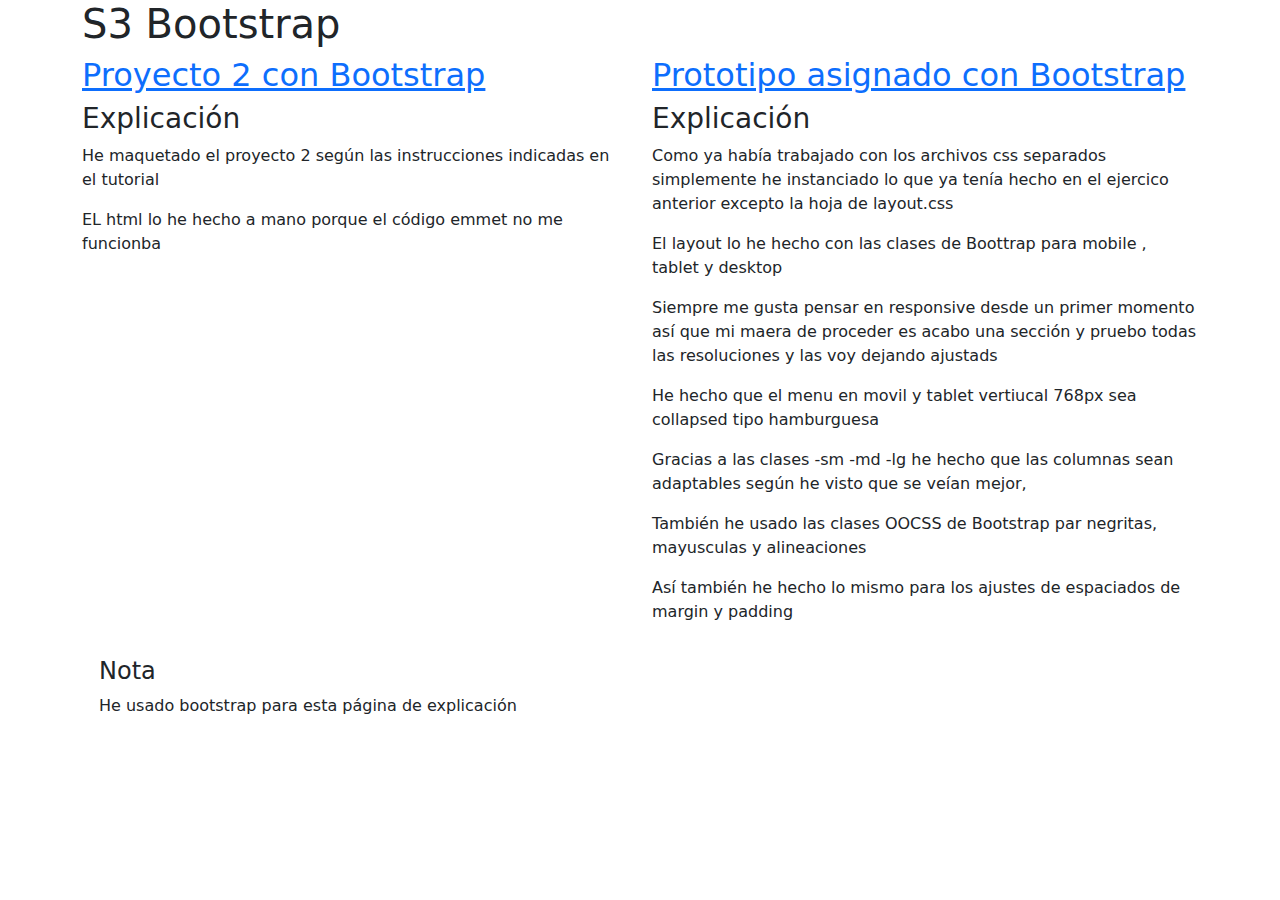
<file: index.html>
<!DOCTYPE html>
<html lang="en">
  <head>
    <meta charset="UTF-8" />
    <meta name="viewport" content="width=device-width, initial-scale=1.0" />
    <title>Document</title>

    <!-- Bootstrap CSS -->
    <link
      href="https://cdn.jsdelivr.net/npm/bootstrap@5.3.3/dist/css/bootstrap.min.css"
      rel="stylesheet"
      integrity="sha384-QWTKZyjpPEjISv5WaRU9OFeRpok6YctnYmDr5pNlyT2bRjXh0JMhjY6hW+ALEwIH"
      crossorigin="anonymous"
    />
  </head>
  <body>


      <div class="container">
        <div class="row">
          <div class="col-md">
            <h1>S3 Bootstrap</h1>
          </div>
        </div>

        <div class="row">
          <div class="col-sm-6">
            <h2><a href="./proyecto2/index.html">Proyecto 2 con Bootstrap</a></h2>
            <section>
              <h3>Explicación</h3>

              <p>He maquetado el proyecto 2 según las  instrucciones indicadas en el tutorial</p>

              <p>EL html lo he hecho a mano porque el código emmet no me funcionba</p>


            </section>
          </div>
          <div class="col-sm-6"><h2><a href="./prototipo/index.html">Prototipo asignado con Bootstrap</a></h2>
            <section>
              <h3>Explicación</h3>
              <p>Como ya había trabajado con los archivos css separados simplemente he instanciado lo que ya tenía hecho en el ejercico anterior excepto la hoja de layout.css</p>
              <p>El layout lo he hecho con las clases de Boottrap para mobile , tablet y desktop</p>
              <p>Siempre me gusta pensar en responsive desde un primer momento así que mi maera de proceder es acabo una sección y pruebo todas las resoluciones y las voy dejando ajustads</p>
              <p>He hecho que el menu en  movil y tablet vertiucal 768px sea collapsed tipo hamburguesa</p>
              <p>Gracias a las clases -sm -md -lg he hecho que las columnas sean adaptables según he visto que se veían mejor,</p>
              <p>También he usado las clases OOCSS de Bootstrap par negritas, mayusculas y alineaciones</p>
              <p>Así también he hecho lo mismo para los ajustes de espaciados de margin y padding</p>
              
            </section></div>
        </div>

        <div class="row">
          <div class="col">
            <div class="alert callout-danger">
              <h4>Nota</h4>
                He usado bootstrap para esta página de explicación
            </div>
            
          </div>
        </div>
      </div>


     
    
    <script
      src="https://cdn.jsdelivr.net/npm/bootstrap@5.3.3/dist/js/bootstrap.bundle.min.js"
      integrity="sha384-YvpcrYf0tY3lHB60NNkmXc5s9fDVZLESaAA55NDzOxhy9GkcIdslK1eN7N6jIeHz"
      crossorigin="anonymous"
    ></script>
    <script
      src="https://cdn.jsdelivr.net/npm/@popperjs/core@2.11.8/dist/umd/popper.min.js"
      integrity="sha384-I7E8VVD/ismYTF4hNIPjVp/Zjvgyol6VFvRkX/vR+Vc4jQkC+hVqc2pM8ODewa9r"
      crossorigin="anonymous"
    ></script>
    <script
      src="https://cdn.jsdelivr.net/npm/bootstrap@5.3.3/dist/js/bootstrap.min.js"
      integrity="sha384-0pUGZvbkm6XF6gxjEnlmuGrJXVbNuzT9qBBavbLwCsOGabYfZo0T0to5eqruptLy"
      crossorigin="anonymous"
    ></script>
  </body>
</html>
</file>
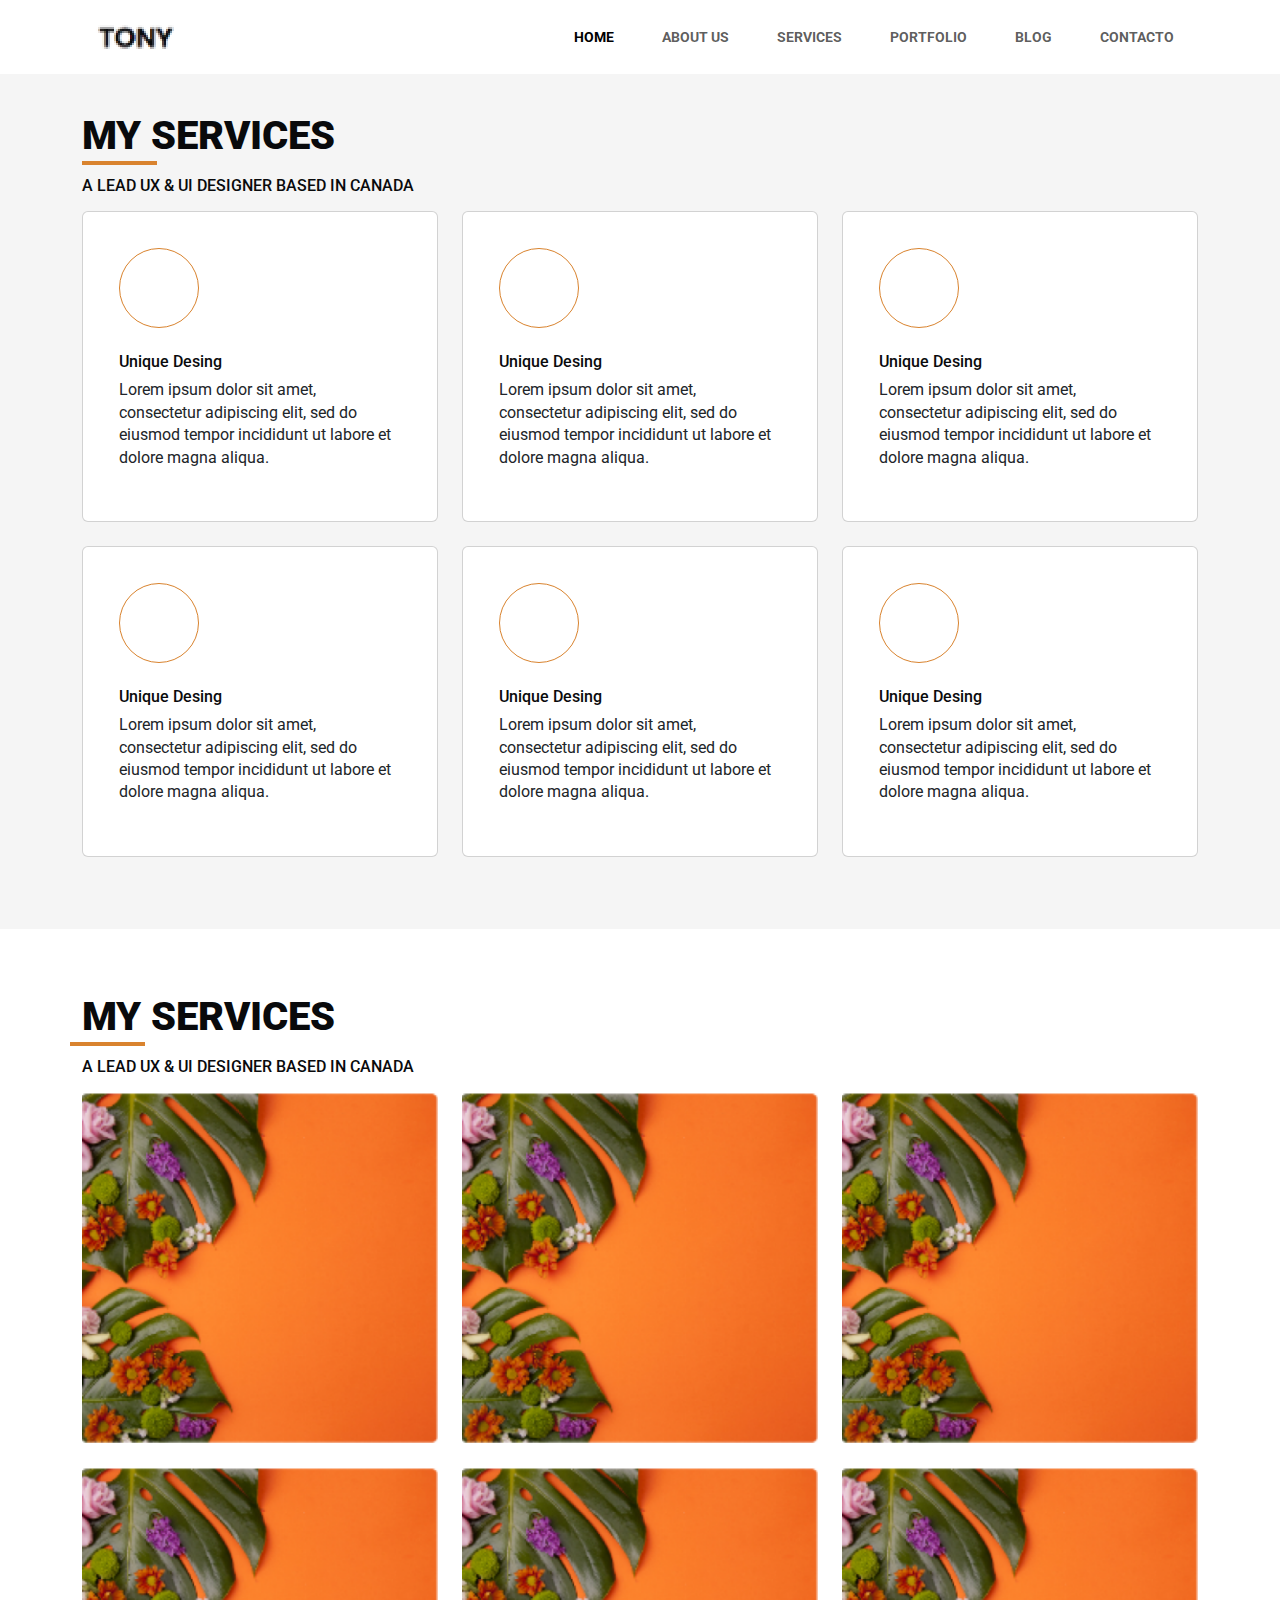
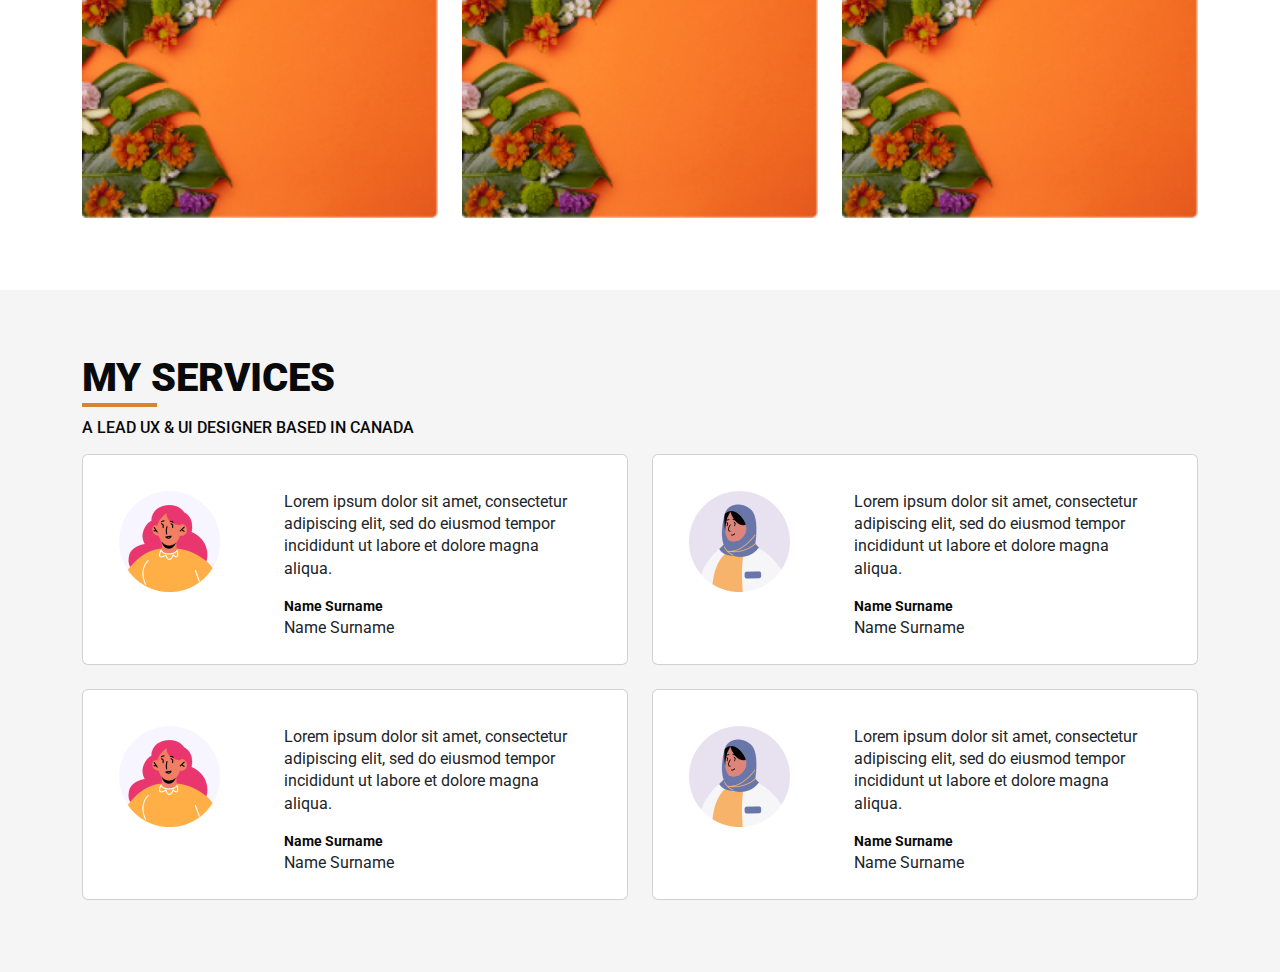
<file: prototipo/index.html>
<!DOCTYPE html>
<html lang="en">
  <head>
    <title>Proyecto 2</title>

    <!-- Required meta tags -->
    <meta charset="utf-8" />
    <meta name="viewport" content="width=device-width, initial-scale=1" />
    <link rel="preconnect" href="https://fonts.googleapis.com" />
    <link rel="preconnect" href="https://fonts.gstatic.com" crossorigin />
    <link
      href="https://fonts.googleapis.com/css2?family=Lato:wght@100;300&display=swap"
      rel="stylesheet"
    />

    <!-- Bootstrap CSS -->
    <link
      href="https://cdn.jsdelivr.net/npm/bootstrap@5.3.3/dist/css/bootstrap.min.css"
      rel="stylesheet"
      integrity="sha384-QWTKZyjpPEjISv5WaRU9OFeRpok6YctnYmDr5pNlyT2bRjXh0JMhjY6hW+ALEwIH"
      crossorigin="anonymous"
    />

    <!-- Link to my main css file -->
    <link rel="stylesheet" href="./css/main.css" />
  </head>
  <body>
    <header>
      <nav class="navbar navbar-expand-lg bg-white fixed-top">
        <div class="container">
          <a class="navbar-brand" href="#">
            <img src="./img/logo.png" alt="Logo" width="112" />
          </a>

          <button
            class="navbar-toggler"
            type="button"
            data-bs-toggle="collapse"
            data-bs-target="#navbarNav"
            aria-controls="navbarNav"
            aria-expanded="false"
            aria-label="Toggle navigation"
          >
            <span class="navbar-toggler-icon"></span>
          </button>
          <!-- Menú -->
          <div class="collapse navbar-collapse" id="navbarNav">
            <ul class="navbar-nav ms-auto">
              <li class="nav-item mx-3">
                <a class="nav-link active text-uppercase fw-bold" href="#"
                  >HOME</a
                >
              </li>
              <li class="nav-item mx-3">
                <a class="nav-link text-uppercase fw-bold" href="#">About us</a>
              </li>
              <li class="nav-item mx-3">
                <a class="nav-link text-uppercase fw-bold" href="#">Services</a>
              </li>
              <li class="nav-item mx-3">
                <a class="nav-link text-uppercase fw-bold" href="#"
                  >Portfolio</a
                >
              </li>
              <li class="nav-item mx-3">
                <a class="nav-link text-uppercase fw-bold" href="#">Blog</a>
              </li>
              <li class="nav-item mx-3 mr-0">
                <a class="nav-link text-uppercase fw-bold" href="#">Contacto</a>
              </li>
            </ul>
          </div>
        </div>
      </nav>
    </header>

    <section id="myServices" class="bg-neutral py-5 mt-5">
      <div class="container">
        <div class="my-3">
          <h2 class="display-2 bordered text-uppercase">My Services</h2>
          <h3 class="display-3 text-uppercase pt-3">
            A lead UX & UI Designer Based in Canada
          </h3>
        </div>

        <div class="row">
          <div class="col-lg-4 col-md-6 col-12 mb-4">
            <div class="card">
              <div class="badge">M</div>
              <h4 class="display-4 mt-4 mb-2">Unique Desing</h4>
              <p>
                Lorem ipsum dolor sit amet, consectetur adipiscing elit, sed do
                eiusmod tempor incididunt ut labore et dolore magna aliqua.
              </p>
            </div>
          </div>
          <div class="col-lg-4 col-md-6 col-12 mb-4">
            <div class="card">
              <div class="badge">M</div>
              <h4 class="display-4 mt-4 mb-2">Unique Desing</h4>
              <p>
                Lorem ipsum dolor sit amet, consectetur adipiscing elit, sed do
                eiusmod tempor incididunt ut labore et dolore magna aliqua.
              </p>
            </div>
          </div>
          <div class="col-lg-4 col-md-6 col-12 mb-4">
            <div class="card">
              <div class="badge">M</div>
              <h4 class="display-4 mt-4 mb-2">Unique Desing</h4>
              <p>
                Lorem ipsum dolor sit amet, consectetur adipiscing elit, sed do
                eiusmod tempor incididunt ut labore et dolore magna aliqua.
              </p>
            </div>
          </div>
          <div class="col-lg-4 col-md-6 col-12 mb-4">
            <div class="card">
              <div class="badge">M</div>
              <h4 class="display-4 mt-4 mb-2">Unique Desing</h4>
              <p>
                Lorem ipsum dolor sit amet, consectetur adipiscing elit, sed do
                eiusmod tempor incididunt ut labore et dolore magna aliqua.
              </p>
            </div>
          </div>
          <div class="col-lg-4 col-md-6 col-12 mb-4">
            <div class="card">
              <div class="badge">M</div>
              <h4 class="display-4 mt-4 mb-2">Unique Desing</h4>
              <p>
                Lorem ipsum dolor sit amet, consectetur adipiscing elit, sed do
                eiusmod tempor incididunt ut labore et dolore magna aliqua.
              </p>
            </div>
          </div>
          <div class="col-lg-4 col-md-6 col-12 mb-4">
            <div class="card">
              <div class="badge">M</div>
              <h4 class="display-4 mt-4 mb-2">Unique Desing</h4>
              <p>
                Lorem ipsum dolor sit amet, consectetur adipiscing elit, sed do
                eiusmod tempor incididunt ut labore et dolore magna aliqua.
              </p>
            </div>
          </div>
        </div>
      </div>
    </section>

    <section id="myServices" class="py-5">
      <div class="container">
        <div class="row my-3">
          <h2 class="display-2 bordered text-uppercase">My Services</h2>
          <h3 class="display-3 text-uppercase pt-3">
            A lead UX & UI Designer Based in Canada
          </h3>
        </div>

        <div class="row">
          <div class="col-lg-4 col-md-6 col-12 mb-4">
            <img src="./img/image.png" alt="" class="img-fluid" />
          </div>
          <div class="col-lg-4 col-md-6 col-12 mb-4">
            <img src="./img/image.png" alt="" class="img-fluid" />
          </div>
          <div class="col-lg-4 col-md-6 col-12 mb-4">
            <img src="./img/image.png" alt="" class="img-fluid" />
          </div>
          <div class="col-lg-4 col-md-6 col-12 mb-4">
            <img src="./img/image.png" alt="" class="img-fluid" />
          </div>
          <div class="col-lg-4 col-md-6 col-12 mb-4">
            <img src="./img/image.png" alt="" class="img-fluid" />
          </div>
          <div class="col-lg-4 col-md-6 col-12 mb-4">
            <img src="./img/image.png" alt="" class="img-fluid" />
          </div>
        </div>
      </div>
    </section>

    <section id="myServices" class="py-5 bg-neutral">
      <div class="container">
        <div class="row my-3">
          <div class="col-sm">
            <h2 class="display-2 bordered text-uppercase">My Services</h2>
            <h3 class="display-3 text-uppercase pt-3">
              A lead UX & UI Designer Based in Canada
            </h3>
          </div>
        </div>

        <div class="row">
          <div class="col-lg-6 col-12 mb-4">
            <div class="card pb-2">
              <div class="row">
                <div class="col-4">
                  <img src="./img/avatar-1.png" alt="" class="img-fluid" />
                </div>
                <div class="col">
                  <p>
                    Lorem ipsum dolor sit amet, consectetur adipiscing elit, sed
                    do eiusmod tempor incididunt ut labore et dolore magna
                    aliqua.
                  </p>
                  <strong class="color-text-dark">Name Surname</strong>
                  <p>Name Surname</p>
                </div>
              </div>
            </div>
          </div>
          <div class="col-lg-6 col-12 mb-4">
            <div class="card pb-2">
              <div class="row">
                <div class="col-4">
                  <img src="./img/avatar-2.png" alt="" class="img-fluid" />
                </div>
                <div class="col">
                  <p>
                    Lorem ipsum dolor sit amet, consectetur adipiscing elit, sed
                    do eiusmod tempor incididunt ut labore et dolore magna
                    aliqua.
                  </p>
                  <strong class="color-text-dark">Name Surname</strong>
                  <p>Name Surname</p>
                </div>
              </div>
            </div>
          </div>
          <div class="col-lg-6 col-12 mb-4">
            <div class="card pb-2">
              <div class="row">
                <div class="col-4">
                  <img src="./img/avatar-1.png" alt="" class="img-fluid" />
                </div>
                <div class="col">
                  <p>
                    Lorem ipsum dolor sit amet, consectetur adipiscing elit, sed
                    do eiusmod tempor incididunt ut labore et dolore magna
                    aliqua.
                  </p>
                  <strong class="color-text-dark">Name Surname</strong>
                  <p>Name Surname</p>
                </div>
              </div>
            </div>
          </div>
          <div class="col-lg-6 col-12 mb-4">
            <div class="card pb-2">
              <div class="row">
                <div class="col-4">
                  <img src="./img/avatar-2.png" alt="" class="img-fluid" />
                </div>
                <div class="col">
                  <p>
                    Lorem ipsum dolor sit amet, consectetur adipiscing elit, sed
                    do eiusmod tempor incididunt ut labore et dolore magna
                    aliqua.
                  </p>
                  <strong class="color-text-dark">Name Surname</strong>
                  <p>Name Surname</p>
                </div>
              </div>
            </div>
          </div>
        </div>
      </div>
    </section>

    <script
      src="https://cdn.jsdelivr.net/npm/bootstrap@5.3.3/dist/js/bootstrap.bundle.min.js"
      integrity="sha384-YvpcrYf0tY3lHB60NNkmXc5s9fDVZLESaAA55NDzOxhy9GkcIdslK1eN7N6jIeHz"
      crossorigin="anonymous"
    ></script>
    <script
      src="https://cdn.jsdelivr.net/npm/@popperjs/core@2.11.8/dist/umd/popper.min.js"
      integrity="sha384-I7E8VVD/ismYTF4hNIPjVp/Zjvgyol6VFvRkX/vR+Vc4jQkC+hVqc2pM8ODewa9r"
      crossorigin="anonymous"
    ></script>
    <script
      src="https://cdn.jsdelivr.net/npm/bootstrap@5.3.3/dist/js/bootstrap.min.js"
      integrity="sha384-0pUGZvbkm6XF6gxjEnlmuGrJXVbNuzT9qBBavbLwCsOGabYfZo0T0to5eqruptLy"
      crossorigin="anonymous"
    ></script>
  </body>
</html>
</file>
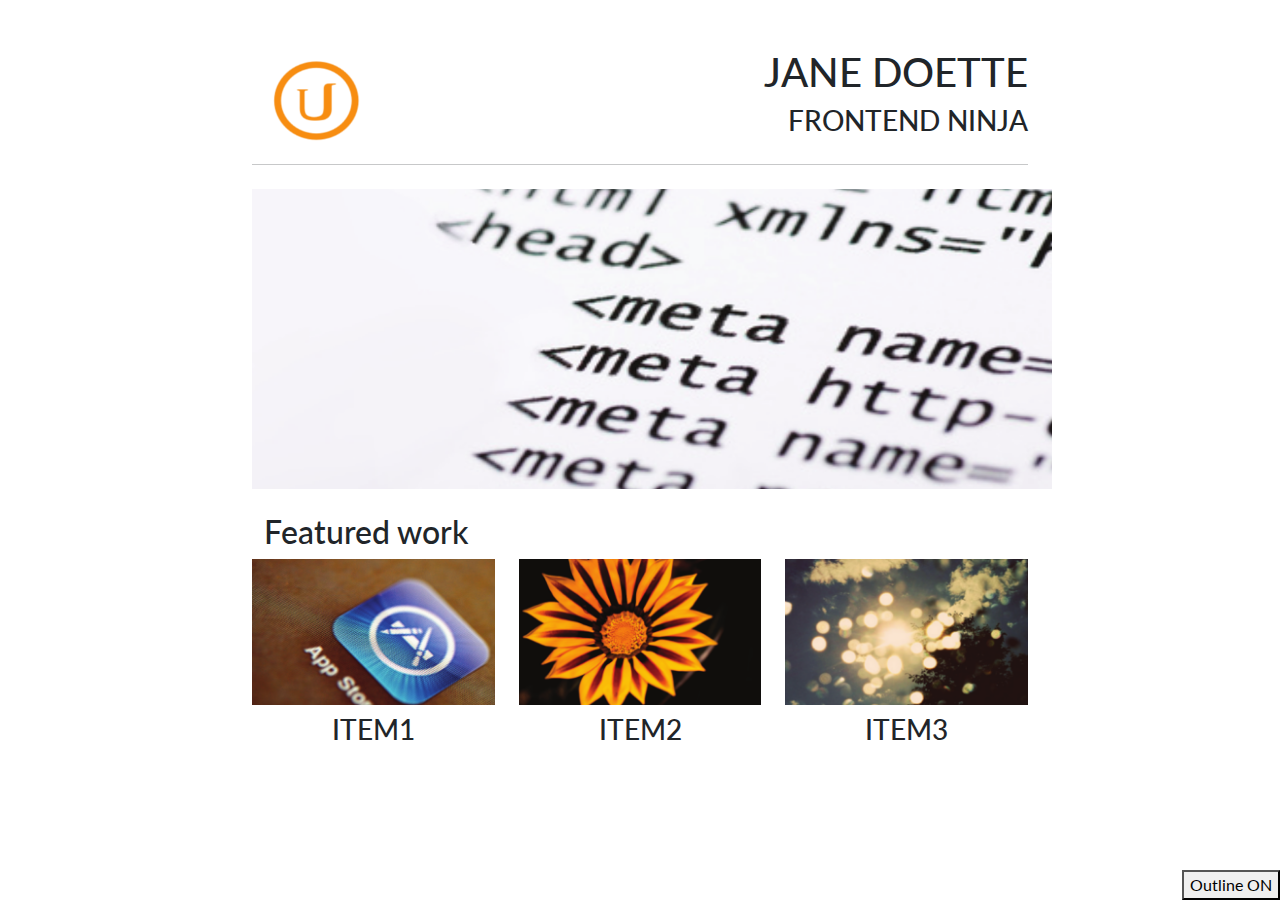
<file: proyecto2/index.html>
<!DOCTYPE html>
<html lang="en">
  <head>
    <title>Proyecto 2</title>

    <!-- Required meta tags -->
    <meta charset="utf-8" />
    <meta name="viewport" content="width=device-width, initial-scale=1" />
    <link rel="preconnect" href="https://fonts.googleapis.com" />
    <link rel="preconnect" href="https://fonts.gstatic.com" crossorigin />
    <link
      href="https://fonts.googleapis.com/css2?family=Lato:wght@100;300&display=swap"
      rel="stylesheet"
    />

    <!-- Bootstrap CSS -->
    <link
      href="https://cdn.jsdelivr.net/npm/bootstrap@5.3.3/dist/css/bootstrap.min.css"
      rel="stylesheet"
      integrity="sha384-QWTKZyjpPEjISv5WaRU9OFeRpok6YctnYmDr5pNlyT2bRjXh0JMhjY6hW+ALEwIH"
      crossorigin="anonymous"
    />

    <!-- Link to my main css file -->
    <link rel="stylesheet" href="./css/main.css" />
  </head>
  <body class="lato-thin">
    <div class="container mx-auto" style="width: 800px">
      <header class="row pt-5">
        <div id="logo" class="col-sm-4">
          <img src="./img/logo.png" alt="logo" class="img-fluid" />
        </div>
        <div id="title-l1" class="col-sm-8 text-end text-uppercase">
          <h1>Jane Doette</h1>
          <h3>Frontend Ninja</h3>
        </div>
      </header>
      <div class="row">
        <div class="col-sm">
          <hr class="pt-2" />
        </div>
      </div>

      <div class="row">
        <div class="col-sm">
          <img src="./img/img01.png" alt="main image" />
        </div>
      </div>

      <div class="row">
        <h2 class="col-sm pt-4 ps-4" id="title-l2">Featured work</h2>
      </div>

      <div
        class="row text-center d-flex justify-content-between"
        id="items-container"
      >
        <div class="col-sm-4 item">
          <img src="./img/item1.png" alt="image item1" class="img-fluid" />
          <h3 class="text-uppercase pt-2">item1</h3>
          <a href="http://link1"></a>
        </div>
        <div class="col-sm-4 item">
          <img src="./img/item2.png" alt="image item2" class="img-fluid" />
          <h3 class="text-uppercase pt-2">item2</h3>
          <a href="http://link2"></a>
        </div>
        <div class="col-sm-4 item">
          <img src="./img/item3.png" alt="image item3" class="img-fluid" />
          <h3 class="text-uppercase pt-2">item3</h3>
          <a href="http://link3"></a>
        </div>
      </div>
    </div>

    <!-- checker button -->
    <div id="checker-button">
      <button id="outline-red" onclick="addRedOutline()">Outline ON</button>
    </div>

    <script
      src="https://cdn.jsdelivr.net/npm/bootstrap@5.3.3/dist/js/bootstrap.bundle.min.js"
      integrity="sha384-YvpcrYf0tY3lHB60NNkmXc5s9fDVZLESaAA55NDzOxhy9GkcIdslK1eN7N6jIeHz"
      crossorigin="anonymous"
    ></script>
    <script
      src="https://cdn.jsdelivr.net/npm/@popperjs/core@2.11.8/dist/umd/popper.min.js"
      integrity="sha384-I7E8VVD/ismYTF4hNIPjVp/Zjvgyol6VFvRkX/vR+Vc4jQkC+hVqc2pM8ODewa9r"
      crossorigin="anonymous"
    ></script>
    <script
      src="https://cdn.jsdelivr.net/npm/bootstrap@5.3.3/dist/js/bootstrap.min.js"
      integrity="sha384-0pUGZvbkm6XF6gxjEnlmuGrJXVbNuzT9qBBavbLwCsOGabYfZo0T0to5eqruptLy"
      crossorigin="anonymous"
    ></script>
    <script src="js/checker.js"></script>
  </body>
</html>
</file>
<file: prototipo/css/main.css>
@import url(fonts.css);
@import url(colors.css);
@import url(typo.css);
@import url(card.css);

body {
    color: var(--text-neutral);
    font-size: var(--font-size);
    font-family: "Roboto", sans-serif;
}

.bordered {
    position: relative;
}

.bordered::after {
    content: '';
    width: 75px ;
    height: 4px;
    background-color: var(--brand-primary);
    position: absolute;
    left: 0;
    bottom: -5px;    
}


.img_cover {
    object-fit: cover;
    width: 100%;
    height: 100%;
}

li {
    list-style-type: none;
    

    a {
        text-decoration: none;

    }
}
</file>
<file: proyecto2/css/main.css>
/* ------------------------------------------------- */
/* Checker                                           */
/* ------------------------------------------------- */
#checker-button {
    position: fixed;
    bottom: 0;
    right: 0;
    z-index: 100;
}

/* * {
    outline: 1px solid red !important;
} */

/* ------------------------------------------------- */
/* Styles                                            */
/* ------------------------------------------------- */


.lato-thin {
    font-family: "Lato", sans-serif;
    font-weight: 100;
    font-style: normal;
}

.lato-light {
    font-family: "Lato", sans-serif;
    font-weight: 300;
    font-style: normal;
}
</file>
